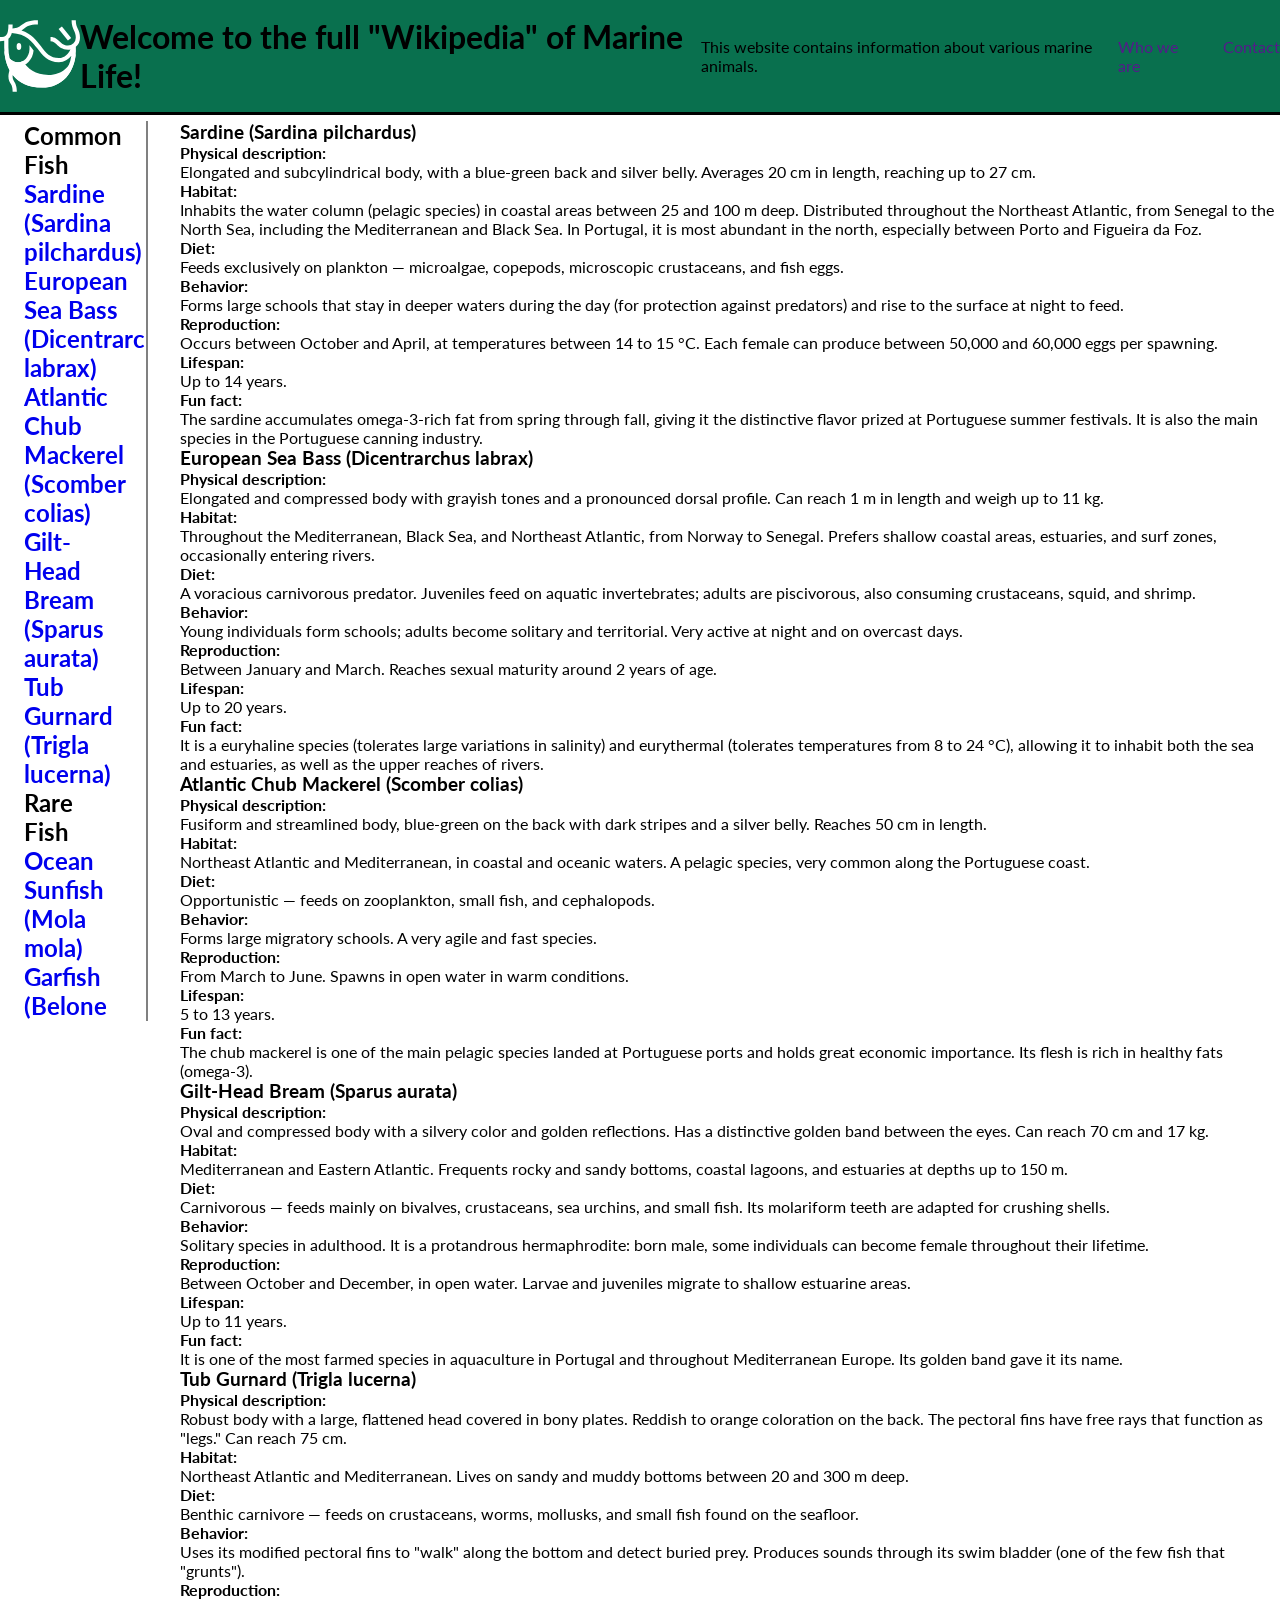
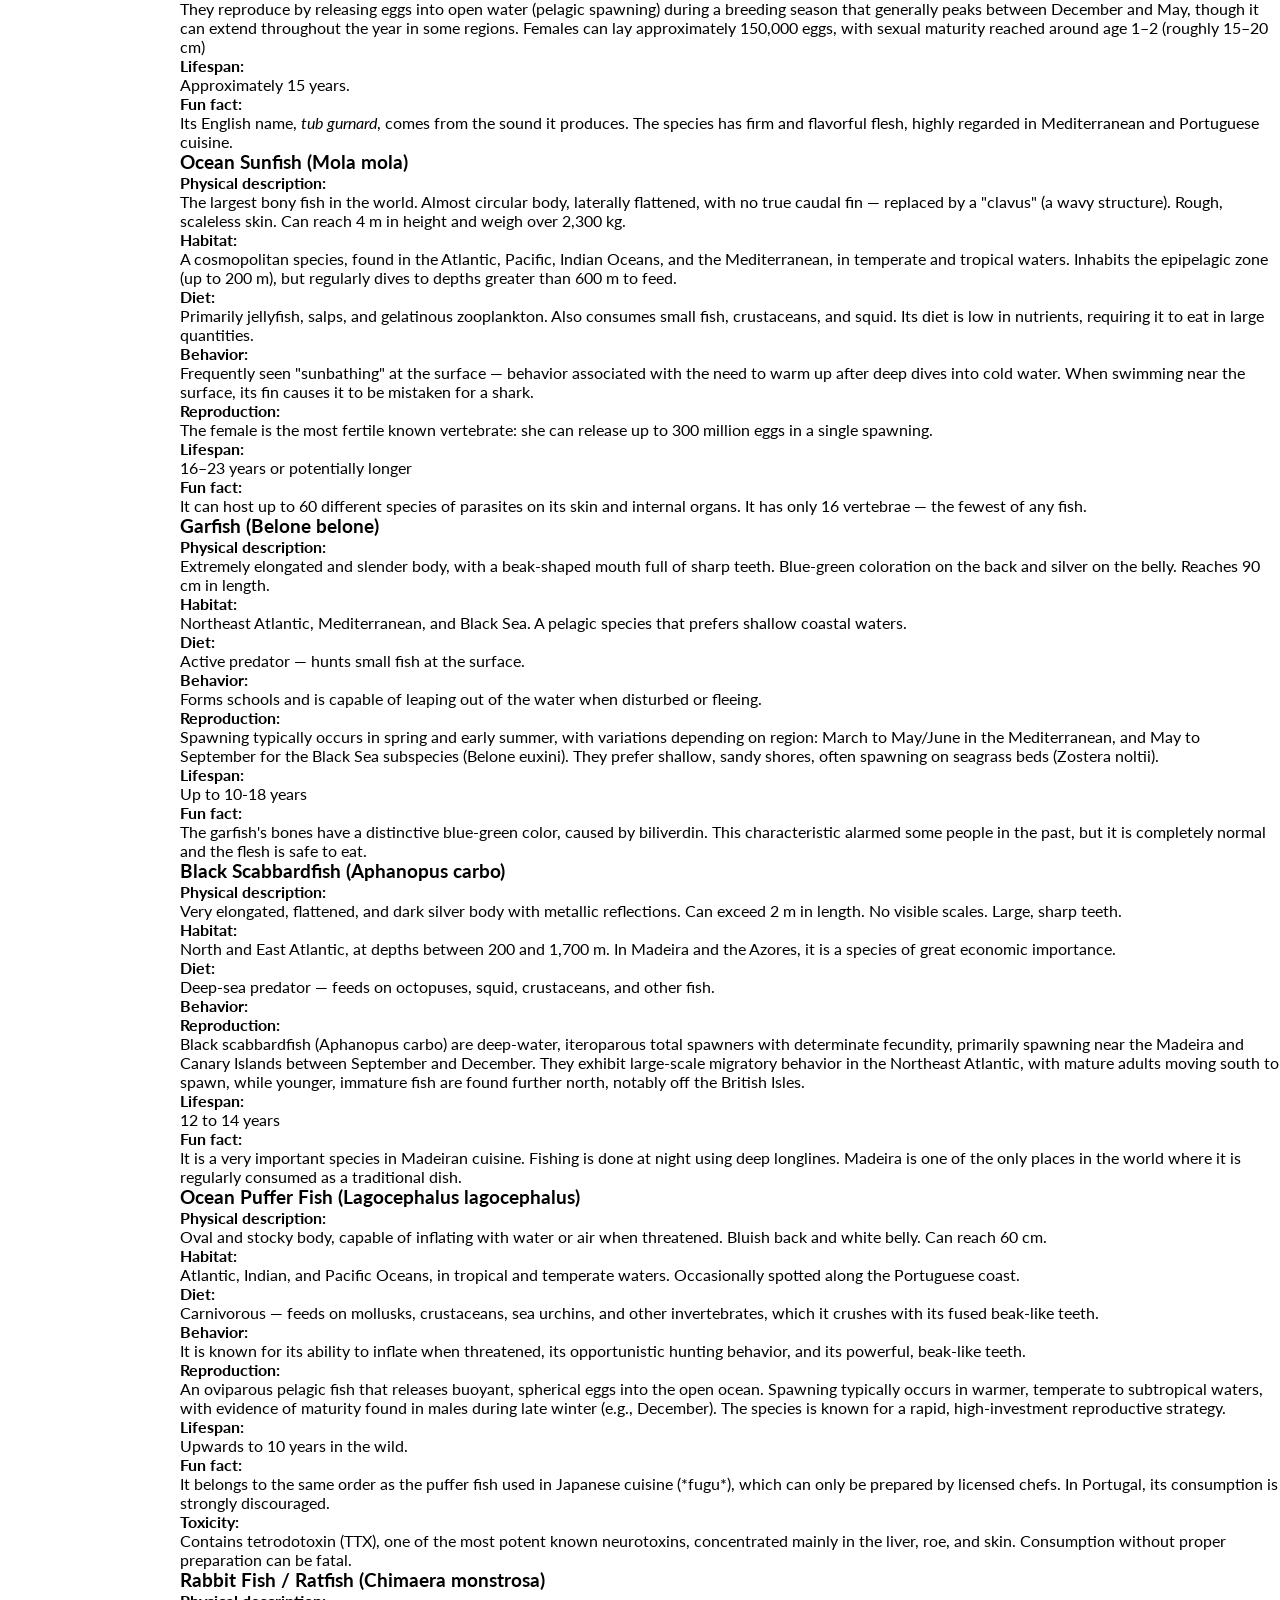
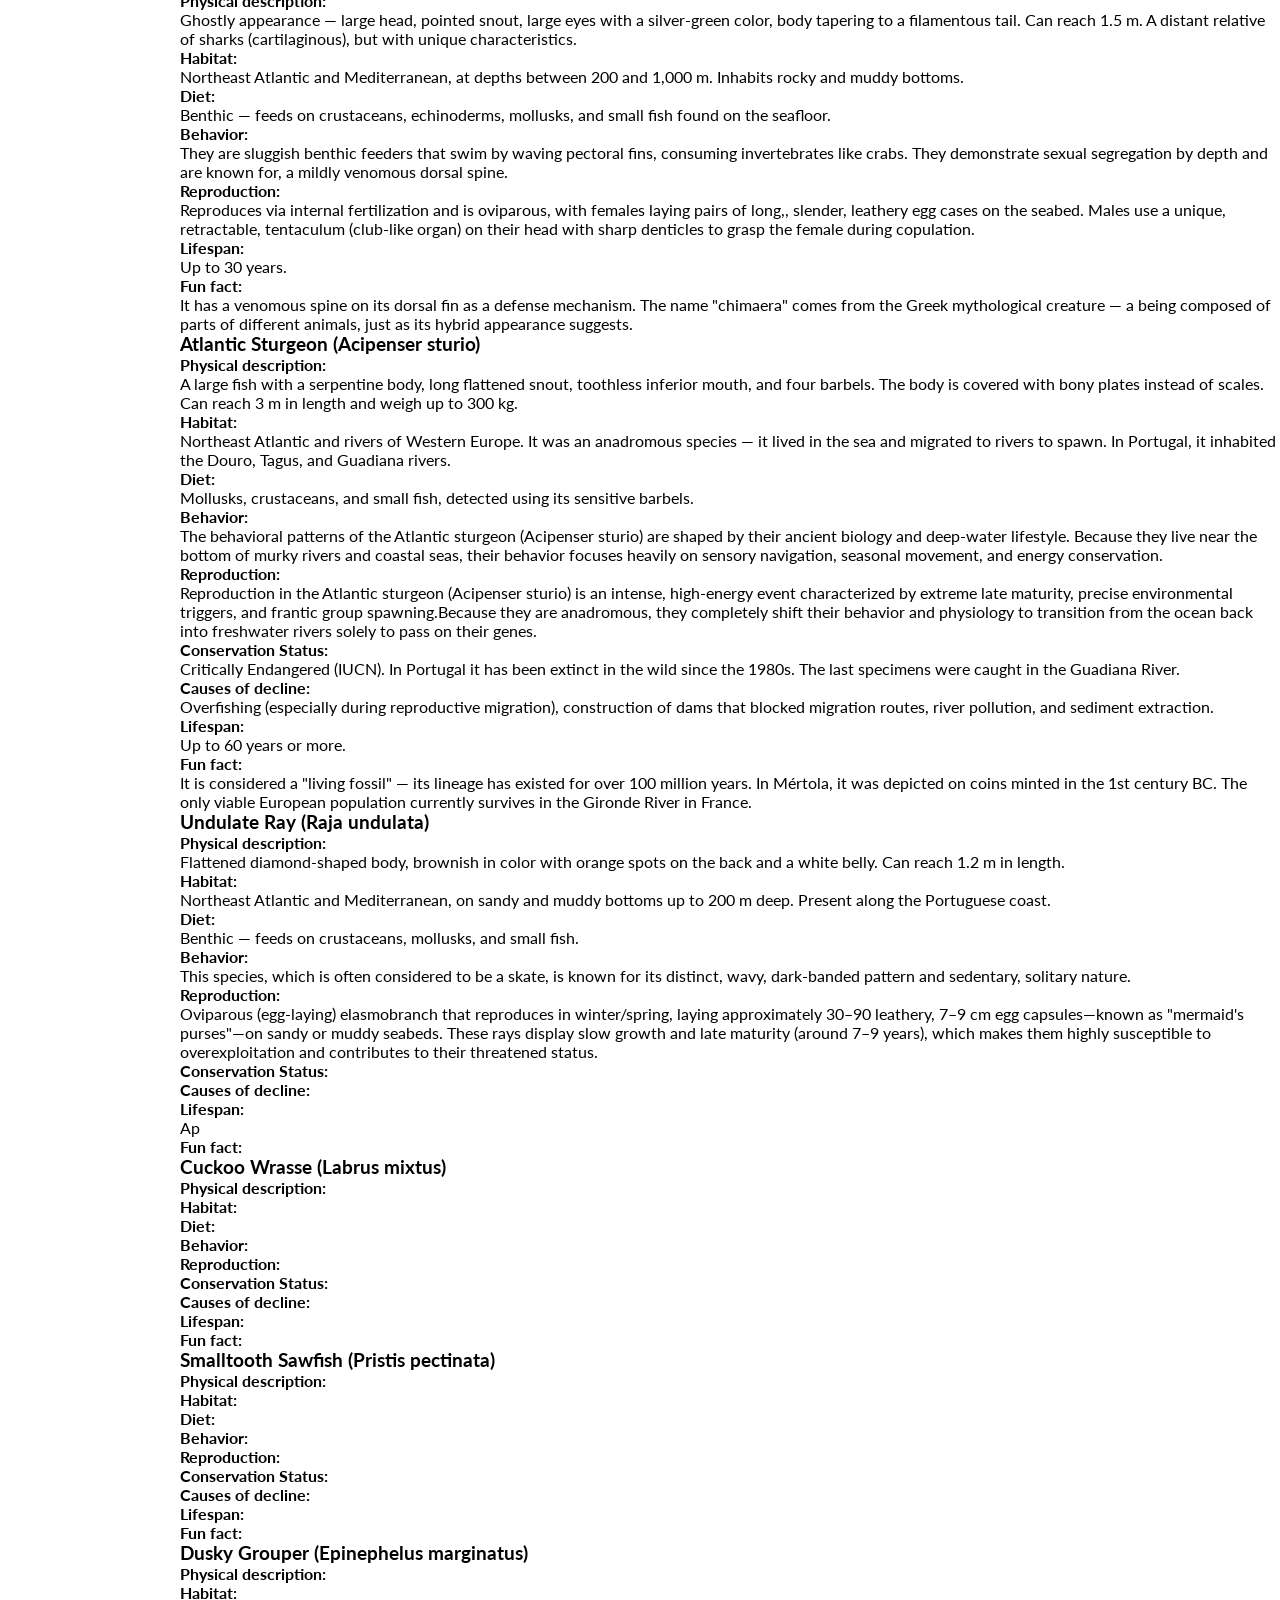
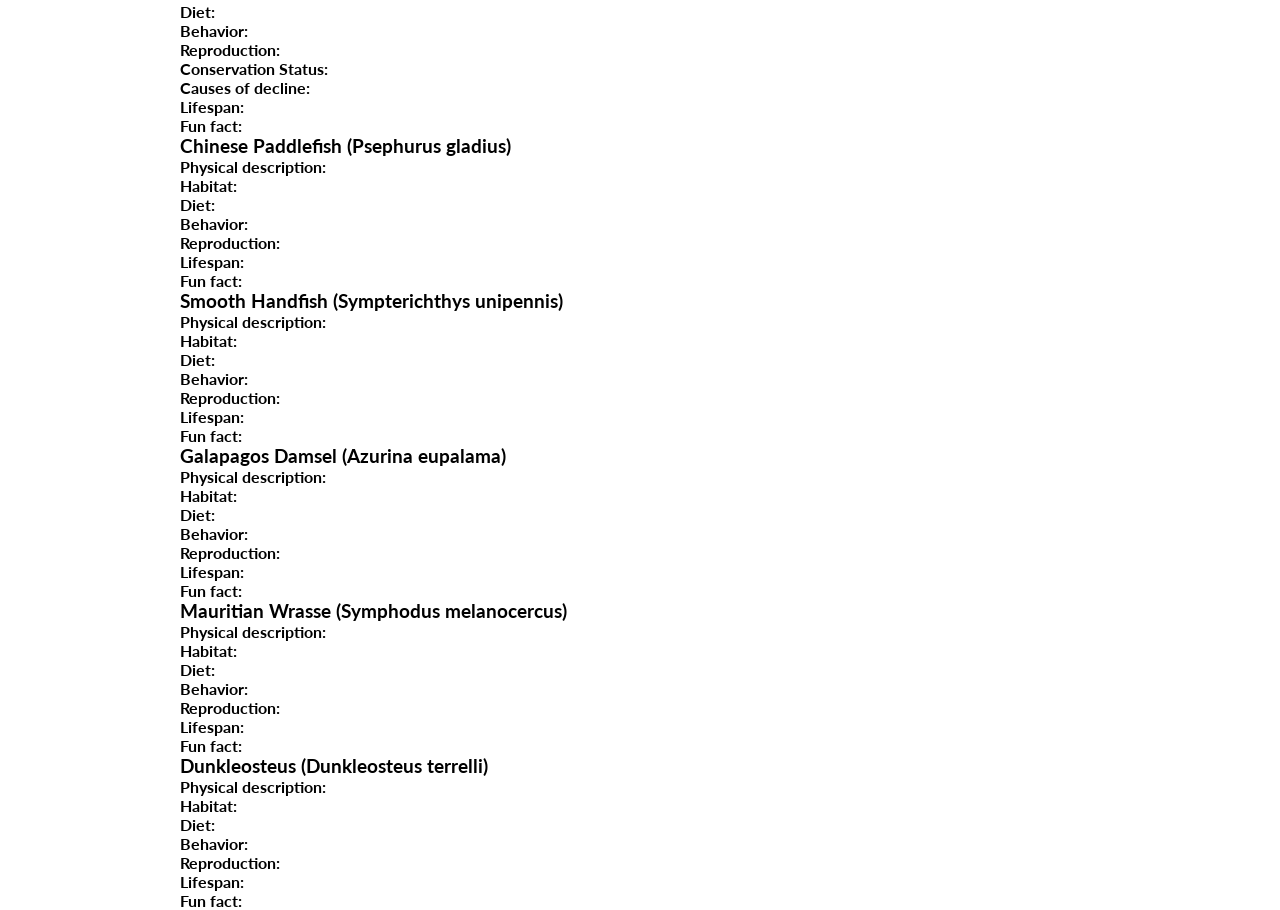
<file: Site Informativo sobre animais marinhos/index.html>
<!DOCTYPE html>
<html lang="en-US">
<head>
  <meta charset="UTF-8">
  <meta name="viewport" content="width=device-width, initial-scale=1.0">
  <link rel="preconnect" href="https://fonts.googleapis.com">
  <link rel="preconnect" href="https://fonts.gstatic.com" crossorigin>
  <link href="https://fonts.googleapis.com/css2?family=Lato:ital,wght@0,100;0,300;0,400;0,700;0,900;1,100;1,300;1,400;1,700;1,900&display=swap" rel="stylesheet">
  <link rel="stylesheet" href="style.css">
  <title>Marine Life</title>
</head>
<body>
  <header>
    <img src="/images/fish-svgrepo-com.svg" alt="low poly fish" id="logo">
    <h1>Welcome to the full "Wikipedia" of Marine Life!</h1>
    <p>This website contains information about various marine animals.</p>
    <ol class="header-btns">
      <li><a class="header-btn" href="">Who we are</a></li>
      <li><a class="header-btn-outline" href="">Contact</a></li>
    </ol>
  </header>

  <div class="nav-container">
    <nav class="sidebar">
      <h2 class="section-title">Common Fish
        <ol>
          <li><a href="#c-1">Sardine (Sardina pilchardus)</a></li>
          <li><a href="#c-2">European Sea Bass (Dicentrarchus labrax)</a></li>
          <li><a href="#c-3">Atlantic Chub Mackerel (Scomber colias)</a></li>
          <li><a href="#c-4">Gilt-Head Bream (Sparus aurata)</a></li>
          <li><a href="#c-5">Tub Gurnard (Trigla lucerna)</a></li>
        </ol>
      </h2>
      <h2 class="section-title">Rare Fish
        <ol>
          <li><a href="#r-1">Ocean Sunfish (Mola mola)</a></li>
          <li><a href="#r-2">Garfish (Belone belone)</a></li>
          <li><a href="#r-3">Black Scabbardfish (Aphanopus carbo)</a></li>
          <li><a href="#r-4">Oceanic Puffer Fish (Lagocephalus lagocephalus)</a></li>
          <li><a href="#r-5">Rabbit Fish / Ratfish (Chimaera monstrosa)</a></li>
        </ol>
      </h2>
      <h2 class="section-title">Endangered
        <ol>
          <li><a href="#e-1">Atlantic Sturgeon (Acipenser sturio)</a></li>
          <li><a href="#e-2">Undulate Ray (Raja undulata)</a></li>
          <li><a href="#e-3">Dusky Grouper (Epinephelus marginatus)</a></li>
          <li><a href="#e-4">Cuckoo Wrasse (Labrus mixtus)</a></li>
          <li><a href="#e-5">Smalltooth Sawfish (Pristis pectinata)</a></li>
        </ol>
      </h2>
      <h2 class="section-title">Extinct
        <ol>
          <li><a href="#x-1">Chinese Paddlefish (Psephurus gladius)</a></li>
          <li><a href="#x-2">Smooth Handfish (Sympterichthys unipennis)</a></li>
          <li><a href="#x-3">Galapagos Damsel (Azurina eupalama)</a></li>
          <li><a href="#x-4">Mauritian Wrasse (Symphodus melanocercus)</a></li>
          <li><a href="#x-5">Dunkleosteus (Dunkleosteus terrelli)</a></li>
        </ol>
      </h2>
    </nav>


    <main class="info">
      <div class="common">
        <section id="c-1">
          <h3>Sardine (Sardina pilchardus)</h3>
          <h4>Physical description:</h4>
          <p>Elongated and subcylindrical body, with a blue-green back and silver belly. Averages 20 cm in length, reaching up to 27 cm.</p>
          <h4>Habitat:</h4>
          <p>Inhabits the water column (pelagic species) in coastal areas between 25 and 100 m deep. Distributed throughout the Northeast Atlantic, from Senegal to the North Sea, including the Mediterranean and Black Sea. In Portugal, it is most abundant in the north, especially between Porto and Figueira da Foz.</p>
          <h4>Diet:</h4>
          <p>Feeds exclusively on plankton — microalgae, copepods, microscopic crustaceans, and fish eggs.</p>
          <h4>Behavior:</h4>
          <p>Forms large schools that stay in deeper waters during the day (for protection against predators) and rise to the surface at night to feed.</p>
          <h4>Reproduction:</h4>
          <p>Occurs between October and April, at temperatures between 14 to 15 °C. Each female can produce between 50,000 and 60,000 eggs per spawning.</p>
          <h4>Lifespan:</h4>
          <p>Up to 14 years.</p>
          <h4>Fun fact:</h4>
          <p>The sardine accumulates omega-3-rich fat from spring through fall, giving it the distinctive flavor prized at Portuguese summer festivals. It is also the main species in the Portuguese canning industry.</p>
        </section>
        <section id="c-2">
          <h3>European Sea Bass (Dicentrarchus labrax)</h3>
          <h4>Physical description:</h4>
          <p>Elongated and compressed body with grayish tones and a pronounced dorsal profile. Can reach 1 m in length and weigh up to 11 kg.</p>
          <h4>Habitat:</h4>
          <p>Throughout the Mediterranean, Black Sea, and Northeast Atlantic, from Norway to Senegal. Prefers shallow coastal areas, estuaries, and surf zones, occasionally entering rivers.</p>
          <h4>Diet:</h4>
          <p>A voracious carnivorous predator. Juveniles feed on aquatic invertebrates; adults are piscivorous, also consuming crustaceans, squid, and shrimp.</p>
          <h4>Behavior:</h4>
          <p>Young individuals form schools; adults become solitary and territorial. Very active at night and on overcast days.</p>
          <h4>Reproduction:</h4>
          <p>Between January and March. Reaches sexual maturity around 2 years of age.</p>
          <h4>Lifespan:</h4>
          <p>Up to 20 years.</p>
          <h4>Fun fact:</h4>
          <p>It is a euryhaline species (tolerates large variations in salinity) and eurythermal (tolerates temperatures from 8 to 24 °C), allowing it to inhabit both the sea and estuaries, as well as the upper reaches of rivers.</p>
        </section>
        <section id="c-3">
          <h3>Atlantic Chub Mackerel (Scomber colias)</h3>
          <h4>Physical description:</h4>
          <p>Fusiform and streamlined body, blue-green on the back with dark stripes and a silver belly. Reaches 50 cm in length.</p>
          <h4>Habitat:</h4>
          <p>Northeast Atlantic and Mediterranean, in coastal and oceanic waters. A pelagic species, very common along the Portuguese coast.</p>
          <h4>Diet:</h4>
          <p>Opportunistic — feeds on zooplankton, small fish, and cephalopods.</p>
          <h4>Behavior:</h4>
          <p>Forms large migratory schools. A very agile and fast species.</p>
          <h4>Reproduction:</h4>
          <p>From March to June. Spawns in open water in warm conditions.</p>
          <h4>Lifespan:</h4>
          <p>5 to 13 years.</p>
          <h4>Fun fact:</h4>
          <p>The chub mackerel is one of the main pelagic species landed at Portuguese ports and holds great economic importance. Its flesh is rich in healthy fats (omega-3).</p>
        </section>
        <section id="c-4">
          <h3>Gilt-Head Bream (Sparus aurata)</h3>
          <h4>Physical description:</h4>
          <p>Oval and compressed body with a silvery color and golden reflections. Has a distinctive golden band between the eyes. Can reach 70 cm and 17 kg.</p>
          <h4>Habitat:</h4>
          <p>Mediterranean and Eastern Atlantic. Frequents rocky and sandy bottoms, coastal lagoons, and estuaries at depths up to 150 m.</p>
          <h4>Diet:</h4>
          <p>Carnivorous — feeds mainly on bivalves, crustaceans, sea urchins, and small fish. Its molariform teeth are adapted for crushing shells.</p>
          <h4>Behavior:</h4>
          <p>Solitary species in adulthood. It is a protandrous hermaphrodite: born male, some individuals can become female throughout their lifetime.</p>
          <h4>Reproduction:</h4>
          <p>Between October and December, in open water. Larvae and juveniles migrate to shallow estuarine areas.</p>
          <h4>Lifespan:</h4>
          <p>Up to 11 years.</p>
          <h4>Fun fact:</h4>
          <p>It is one of the most farmed species in aquaculture in Portugal and throughout Mediterranean Europe. Its golden band gave it its name.</p>
        </section>
        <section id="c-5">
          <h3>Tub Gurnard (Trigla lucerna)</h3>
          <h4>Physical description:</h4>
          <p>Robust body with a large, flattened head covered in bony plates. Reddish to orange coloration on the back. The pectoral fins have free rays that function as "legs." Can reach 75 cm.</p>
          <h4>Habitat:</h4>
          <p>Northeast Atlantic and Mediterranean. Lives on sandy and muddy bottoms between 20 and 300 m deep.</p>
          <h4>Diet:</h4>
          <p>Benthic carnivore — feeds on crustaceans, worms, mollusks, and small fish found on the seafloor.</p>
          <h4>Behavior:</h4>
          <p>Uses its modified pectoral fins to "walk" along the bottom and detect buried prey. Produces sounds through its swim bladder (one of the few fish that "grunts").</p>
          <h4>Reproduction:</h4>
          <p>They reproduce by releasing eggs into open water (pelagic spawning) during a breeding season that generally peaks between December and May, though it can extend throughout the year in some regions. Females can lay approximately 150,000 eggs, with sexual maturity reached around age 1–2 (roughly 15–20 cm)</p>
          <h4>Lifespan:</h4>
          <p>Approximately 15 years.</p>
          <h4>Fun fact:</h4>
          <p>Its English name, <i>tub gurnard</i>, comes from the sound it produces. The species has firm and flavorful flesh, highly regarded in Mediterranean and Portuguese cuisine.</p>
        </section>
      </div>

      <div class="rare">
        <section id="r-1">
          <h3>Ocean Sunfish (Mola mola)</h3>
          <h4>Physical description:</h4>
          <p>The largest bony fish in the world. Almost circular body, laterally flattened, with no true caudal fin — replaced by a "clavus" (a wavy structure). Rough, scaleless skin. Can reach 4 m in height and weigh over 2,300 kg.</p>
          <h4>Habitat:</h4>
          <p>A cosmopolitan species, found in the Atlantic, Pacific, Indian Oceans, and the Mediterranean, in temperate and tropical waters. Inhabits the epipelagic zone (up to 200 m), but regularly dives to depths greater than 600 m to feed.</p>
          <h4>Diet:</h4>
          <p>Primarily jellyfish, salps, and gelatinous zooplankton. Also consumes small fish, crustaceans, and squid. Its diet is low in nutrients, requiring it to eat in large quantities.</p>
          <h4>Behavior:</h4>
          <p>Frequently seen "sunbathing" at the surface — behavior associated with the need to warm up after deep dives into cold water. When swimming near the surface, its fin causes it to be mistaken for a shark.</p>
          <h4>Reproduction:</h4>
          <p>The female is the most fertile known vertebrate: she can release up to 300 million eggs in a single spawning.</p>
          <h4>Lifespan:</h4>
          <p>16–23 years or potentially longer</p>
          <h4>Fun fact:</h4>
          <p>It can host up to 60 different species of parasites on its skin and internal organs. It has only 16 vertebrae — the fewest of any fish.</p>
        </section>
        <section id="r-2">
          <h3>Garfish (Belone belone)</h3>
          <h4>Physical description:</h4>
          <p>Extremely elongated and slender body, with a beak-shaped mouth full of sharp teeth. Blue-green coloration on the back and silver on the belly. Reaches 90 cm in length.</p>
          <h4>Habitat:</h4>
          <p>Northeast Atlantic, Mediterranean, and Black Sea. A pelagic species that prefers shallow coastal waters.</p>
          <h4>Diet:</h4>
          <p>Active predator — hunts small fish at the surface.</p>
          <h4>Behavior:</h4>
          <p>Forms schools and is capable of leaping out of the water when disturbed or fleeing.</p>
          <h4>Reproduction:</h4>
          <p>Spawning typically occurs in spring and early summer, with variations depending on region: March to May/June in the Mediterranean, and May to September for the Black Sea subspecies (Belone euxini). They prefer shallow, sandy shores, often spawning on seagrass beds (Zostera noltii).</p>
          <h4>Lifespan:</h4>
          <p>Up to 10-18 years</p>
          <h4>Fun fact:</h4>
          <p>The garfish's bones have a distinctive blue-green color, caused by biliverdin. This characteristic alarmed some people in the past, but it is completely normal and the flesh is safe to eat.</p>
        </section>
        <section id="r-3">
          <h3>Black Scabbardfish (Aphanopus carbo)</h3>
          <h4>Physical description:</h4>
          <p>Very elongated, flattened, and dark silver body with metallic reflections. Can exceed 2 m in length. No visible scales. Large, sharp teeth.</p>
          <h4>Habitat:</h4>
          <p>North and East Atlantic, at depths between 200 and 1,700 m. In Madeira and the Azores, it is a species of great economic importance.</p>
          <h4>Diet:</h4>
          <p>Deep-sea predator — feeds on octopuses, squid, crustaceans, and other fish.</p>
          <h4>Behavior:</h4>
          <p></p>
          <h4>Reproduction:</h4>
          <p>Black scabbardfish (Aphanopus carbo) are deep-water, iteroparous total spawners with determinate fecundity, primarily spawning near the Madeira and Canary Islands between September and December. They exhibit large-scale migratory behavior in the Northeast Atlantic, with mature adults moving south to spawn, while younger, immature fish are found further north, notably off the British Isles.</p>
          <h4>Lifespan:</h4>
          <p>12 to 14 years</p>
          <h4>Fun fact:</h4>
          <p>It is a very important species in Madeiran cuisine. Fishing is done at night using deep longlines. Madeira is one of the only places in the world where it is regularly consumed as a traditional dish.</p>
        </section>
        <section id="r-4">
          <h3>Ocean Puffer Fish (Lagocephalus lagocephalus)</h3>
          <h4>Physical description:</h4>
          <p>Oval and stocky body, capable of inflating with water or air when threatened. Bluish back and white belly. Can reach 60 cm.</p>
          <h4>Habitat:</h4>
          <p>Atlantic, Indian, and Pacific Oceans, in tropical and temperate waters. Occasionally spotted along the Portuguese coast.</p>
          <h4>Diet:</h4>
          <p>Carnivorous — feeds on mollusks, crustaceans, sea urchins, and other invertebrates, which it crushes with its fused beak-like teeth.</p>
          <h4>Behavior:</h4>
          <p> It is known for its ability to inflate when threatened, its opportunistic hunting behavior, and its powerful, beak-like teeth.</p>
          <h4>Reproduction:</h4>
          <p>An oviparous pelagic fish that releases buoyant, spherical eggs into the open ocean. Spawning typically occurs in warmer, temperate to subtropical waters, with evidence of maturity found in males during late winter (e.g., December). The species is known for a rapid, high-investment reproductive strategy.</p>
          <h4>Lifespan:</h4>
          <p>Upwards to 10 years in the wild.</p>
          <h4>Fun fact:</h4>
          <p>It belongs to the same order as the puffer fish used in Japanese cuisine (*fugu*), which can only be prepared by licensed chefs. In Portugal, its consumption is strongly discouraged.</p>
          <h4>Toxicity:</h4>
          <p>Contains tetrodotoxin (TTX), one of the most potent known neurotoxins, concentrated mainly in the liver, roe, and skin. Consumption without proper preparation can be fatal.</p>
        </section>
        <section id="r-5">
          <h3>Rabbit Fish / Ratfish (Chimaera monstrosa)</h3>
          <h4>Physical description:</h4>
          <p>Ghostly appearance — large head, pointed snout, large eyes with a silver-green color, body tapering to a filamentous tail. Can reach 1.5 m. A distant relative of sharks (cartilaginous), but with unique characteristics.</p>
          <h4>Habitat:</h4>
          <p>Northeast Atlantic and Mediterranean, at depths between 200 and 1,000 m. Inhabits rocky and muddy bottoms.</p>
          <h4>Diet:</h4>
          <p>Benthic — feeds on crustaceans, echinoderms, mollusks, and small fish found on the seafloor.</p>
          <h4>Behavior:</h4>
          <p>They are sluggish benthic feeders that swim by waving pectoral fins, consuming invertebrates like crabs. They demonstrate sexual segregation by depth and are known for, a mildly venomous dorsal spine.</p>
          <h4>Reproduction:</h4>
          <p>Reproduces via internal fertilization and is oviparous, with females laying pairs of long,, slender, leathery egg cases on the seabed. Males use a unique, retractable, tentaculum (club-like organ) on their head with sharp denticles to grasp the female during copulation.</p>
          <h4>Lifespan:</h4>
          <p>Up to 30 years.</p>
          <h4>Fun fact:</h4>
          <p>It has a venomous spine on its dorsal fin as a defense mechanism. The name "chimaera" comes from the Greek mythological creature — a being composed of parts of different animals, just as its hybrid appearance suggests.</p>
        </section>
      </div>
      
      <div class="endangered">
        <section id="e-1">
          <h3>Atlantic Sturgeon (Acipenser sturio)</h3>
          <h4>Physical description:</h4>
          <p>A large fish with a serpentine body, long flattened snout, toothless inferior mouth, and four barbels. The body is covered with bony plates instead of scales. Can reach 3 m in length and weigh up to 300 kg.</p>
          <h4>Habitat:</h4>
          <p>Northeast Atlantic and rivers of Western Europe. It was an anadromous species — it lived in the sea and migrated to rivers to spawn. In Portugal, it inhabited the Douro, Tagus, and Guadiana rivers.</p>
          <h4>Diet:</h4>
          <p>Mollusks, crustaceans, and small fish, detected using its sensitive barbels.</p>
          <h4>Behavior:</h4>
          <p>The behavioral patterns of the Atlantic sturgeon (Acipenser sturio) are shaped by their ancient biology and deep-water lifestyle. Because they live near the bottom of murky rivers and coastal seas, their behavior focuses heavily on sensory navigation, seasonal movement, and energy conservation.</p>
          <h4>Reproduction:</h4>
          <p>Reproduction in the Atlantic sturgeon (Acipenser sturio) is an intense, high-energy event characterized by extreme late maturity, precise environmental triggers, and frantic group spawning.Because they are anadromous, they completely shift their behavior and physiology to transition from the ocean back into freshwater rivers solely to pass on their genes.</p>
          <h4>Conservation Status:</h4>
          <p>Critically Endangered (IUCN). In Portugal it has been extinct in the wild since the 1980s. The last specimens were caught in the Guadiana River.</p>
          <h4>Causes of decline:</h4>
          <p>Overfishing (especially during reproductive migration), construction of dams that blocked migration routes, river pollution, and sediment extraction.</p>
          <h4>Lifespan:</h4>
          <p>Up to 60 years or more.</p>
          <h4>Fun fact:</h4>
          <p>It is considered a "living fossil" — its lineage has existed for over 100 million years. In Mértola, it was depicted on coins minted in the 1st century BC. The only viable European population currently survives in the Gironde River in France.</p>
        </section>
        <section id="e-2">
          <h3>Undulate Ray (Raja undulata)</h3>
          <h4>Physical description:</h4>
          <p>Flattened diamond-shaped body, brownish in color with orange spots on the back and a white belly. Can reach 1.2 m in length.</p>
          <h4>Habitat:</h4>
          <p>Northeast Atlantic and Mediterranean, on sandy and muddy bottoms up to 200 m deep. Present along the Portuguese coast.</p>
          <h4>Diet:</h4>
          <p>Benthic — feeds on crustaceans, mollusks, and small fish.</p>
          <h4>Behavior:</h4>
          <p>This species, which is often considered to be a skate, is known for its distinct, wavy, dark-banded pattern and sedentary, solitary nature.</p>
          <h4>Reproduction:</h4>
          <p>Oviparous (egg-laying) elasmobranch that reproduces in winter/spring, laying approximately 30–90 leathery, 7–9 cm egg capsules—known as "mermaid's purses"—on sandy or muddy seabeds. These rays display slow growth and late maturity (around 7–9 years), which makes them highly susceptible to overexploitation and contributes to their threatened status.</p>
          <h4>Conservation Status:</h4>
          <p></p>
          <h4>Causes of decline:</h4>
          <p></p>
          <h4>Lifespan:</h4>
          <p>Ap</p>
          <h4>Fun fact:</h4>
          <p></p>
        </section>
        <section id="e-3">
          <h3>Cuckoo Wrasse (Labrus mixtus)</h3>
          <h4>Physical description:</h4>
          <p></p>
          <h4>Habitat:</h4>
          <p></p>
          <h4>Diet:</h4>
          <p></p>
          <h4>Behavior:</h4>
          <p></p>
          <h4>Reproduction:</h4>
          <p></p>
          <h4>Conservation Status:</h4>
          <p></p>
          <h4>Causes of decline:</h4>
          <p></p>
          <h4>Lifespan:</h4>
          <p></p>
          <h4>Fun fact:</h4>
          <p></p>
        </section>
        <section id="e-4">
          <h3>Smalltooth Sawfish (Pristis pectinata)</h3>
          <h4>Physical description:</h4>
          <p></p>
          <h4>Habitat:</h4>
          <p></p>
          <h4>Diet:</h4>
          <p></p>
          <h4>Behavior:</h4>
          <p></p>
          <h4>Reproduction:</h4>
          <p></p>
          <h4>Conservation Status:</h4>
          <p></p>
          <h4>Causes of decline:</h4>
          <p></p>
          <h4>Lifespan:</h4>
          <p></p>
          <h4>Fun fact:</h4>
          <p></p>
        </section>
        <section id="e-5">
          <h3>Dusky Grouper (Epinephelus marginatus)</h3>
          <h4>Physical description:</h4>
          <p></p>
          <h4>Habitat:</h4>
          <p></p>
          <h4>Diet:</h4>
          <p></p>
          <h4>Behavior:</h4>
          <p></p>
          <h4>Reproduction:</h4>
          <p></p>
          <h4>Conservation Status:</h4>
          <p></p>
          <h4>Causes of decline:</h4>
          <p></p>
          <h4>Lifespan:</h4>
          <p></p>
          <h4>Fun fact:</h4>
          <p></p>
        </section>
      </div>
      
      <div class="extinct">
        <section id="x-1">
          <h3>Chinese Paddlefish (Psephurus gladius)</h3>
          <h4>Physical description:</h4>
          <p></p>
          <h4>Habitat:</h4>
          <p></p>
          <h4>Diet:</h4>
          <p></p>
          <h4>Behavior:</h4>
          <p></p>
          <h4>Reproduction:</h4>
          <p></p>
          <h4>Lifespan:</h4>
          <p></p>
          <h4>Fun fact:</h4>
          <p></p>
        </section>
        <section id="x-2">
          <h3>Smooth Handfish (Sympterichthys unipennis)</h3>
          <h4>Physical description:</h4>
          <p></p>
          <h4>Habitat:</h4>
          <p></p>
          <h4>Diet:</h4>
          <p></p>
          <h4>Behavior:</h4>
          <p></p>
          <h4>Reproduction:</h4>
          <p></p>
          <h4>Lifespan:</h4>
          <p></p>
          <h4>Fun fact:</h4>
          <p></p>
        </section>
        <section id="x-3">
          <h3>Galapagos Damsel (Azurina eupalama)</h3>
          <h4>Physical description:</h4>
          <p></p>
          <h4>Habitat:</h4>
          <p></p>
          <h4>Diet:</h4>
          <p></p>
          <h4>Behavior:</h4>
          <p></p>
          <h4>Reproduction:</h4>
          <p></p>
          <h4>Lifespan:</h4>
          <p></p>
          <h4>Fun fact:</h4>
          <p></p>
        </section>
        <section id="x-4">
          <h3>Mauritian Wrasse (Symphodus melanocercus)</h3>
          <h4>Physical description:</h4>
          <p></p>
          <h4>Habitat:</h4>
          <p></p>
          <h4>Diet:</h4>
          <p></p>
          <h4>Behavior:</h4>
          <p></p>
          <h4>Reproduction:</h4>
          <p></p>
          <h4>Lifespan:</h4>
          <p></p>
          <h4>Fun fact:</h4>
          <p></p>
        </section>
        <section id="x-5">
          <h3>Dunkleosteus (Dunkleosteus terrelli)</h3>
          <h4>Physical description:</h4>
          <p></p>
          <h4>Habitat:</h4>
          <p></p>
          <h4>Diet:</h4>
          <p></p>
          <h4>Behavior:</h4>
          <p></p>
          <h4>Reproduction:</h4>
          <p></p>
          <h4>Lifespan:</h4>
          <p></p>
          <h4>Fun fact:</h4>
          <p></p>
        </section>
      </div>
    </main>
  </div>

  <footer></footer>
</body>
</html>
</file>
<file: Site Informativo sobre animais marinhos/style.css>
* {
  padding: 0;
  margin: 0;
  box-sizing: border-box;
  font-family: 'Lato', serif;
}

.sidebar {
  height: 100vh;
  position: sticky;
  top: 0;
  width: 300px;
  border-right: 2px solid grey;
  padding-right: 1.5rem;
  padding-left: 1.5rem;
  overflow-y: scroll;
  font-size: 100%;
}

.nav-container {
  display: flex;
}

.info {
  margin-left: 2rem;
}

a {
  text-decoration: none;
}

#logo {
  width: 5rem;

}

header {
  display: flex;
  padding-bottom: 1rem;
  border-bottom: 3px solid black;
  margin-bottom: 6px;
  justify-content: space-evenly;
  align-items: center;
  padding-top: 1rem;
  background-color: rgb(9, 112, 78);
}

ol {
  list-style: none;
}

header img {
    /* Isso torna o ícone totalmente branco */
    filter: brightness(0) invert(1);
}

.header-btns {
  display: flex;
  flex-direction: row;
  gap: 2rem;
}
/* Decorar o logo no GIMP, fazendo uma parte redonda a volta, tipo logo.
   Tratar dos estilos dos butoes do header.
   Fazer a style guide do site, com cores, tipographia etc.
   meter a informaçao do .md. 
*/
</file>
